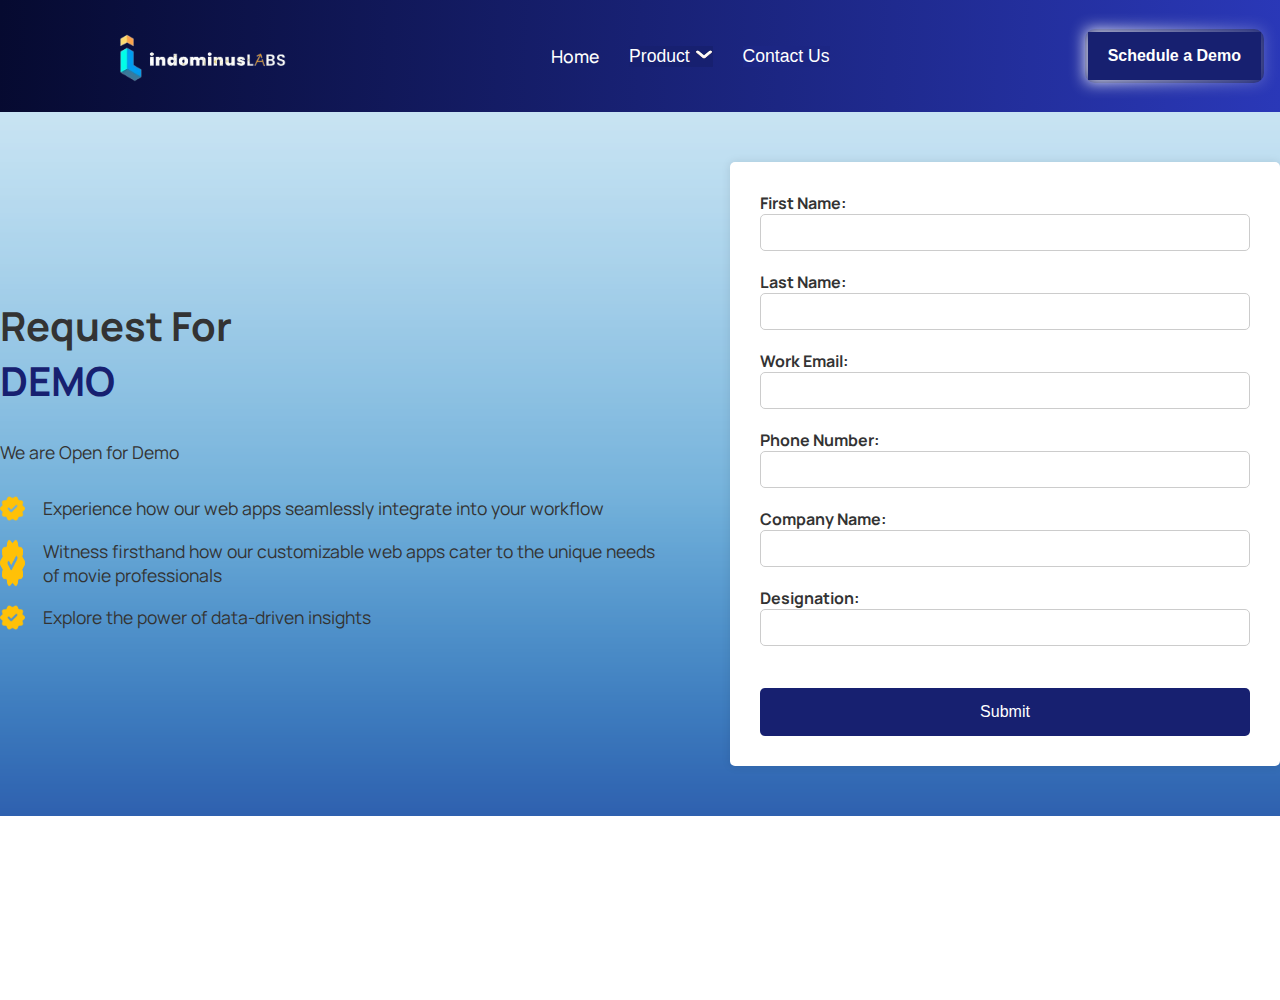
<file: components/demo.html>
<!DOCTYPE html>
<html lang="en">
<head>
    <meta charset="UTF-8">
    <meta name="viewport" content="width=device-width, initial-scale=1.0">
    <link rel="stylesheet" href="demo.css">
    <script src="../script.js"></script>
    <title>Indominus Labs</title>
</head>
<body>
    <header class="header">
        <nav class="navbar">
            <div class="logo">
                <a href="#"><img src="../images/logo.png" alt=""></a>
            </div>

            <ul class="nav-links">
                <li class="nav-link">
                    <a class="home-anchor" href="../index.html">Home</a>
                </li>
                <li class="nav-link">
                    <div class="dropdown" data-dropdown>
                        <button class="nav-btn" data-dropdown-button>Product <img class="down-arrow" src="../images/down-chevron.png" alt=""></button>
                        <div class="dropdown-menu product-dropdown">
                            <div class="flex-dropdown">
                                <div class="flex-dropdown-sub">
                                    <img src="../images/film-slate.png" alt="">
                                    <a href="../product/product1.html">
                                        <h3>Flick <span class="predict">Analytics</span></h3> <br>
                                        <p>Movie Solutions</p>
                                    </a>
                                </div>
                            </div>
                            <div class="flex-dropdown">
                                <div class="flex-dropdown-sub">
                                    <img src="../images/builder.png" alt="">
                                    <a href="../product/product2.html">
                                        <h3>Site <span class="predict">Analytics</span></h3> <br>
                                        <p>Easy Data Management for Civil Engineers</p>
                                    </a>
                                </div>
                            </div>
                            <div class="flex-dropdown">
                                <div class="flex-dropdown-sub">
                                    <img src="../images/graduation-cap.png" alt="">
                                    <a href="../product/product3.html">
                                        <h3>Edu <span class="predict">Analytics</span></h3> <br>
                                        <p>Easy Data Management for Civil Engineers</p>
                                    </a>
                                </div>
                            </div>
                            <div class="flex-dropdown">
                                <div class="flex-dropdown-sub">
                                    <img src="../images/medical-symbol.png" alt="">
                                    <a href="../product/product4.html">
                                        <h3>Medical <span class="predict">Analytics</span></h3> <br>
                                        <p>Easy Data Management for Civil Engineers</p>
                                    </a>
                                </div>
                            </div>
                            
                        </div>
                    </div>
                </li>
                <!-- <li class="nav-link">
                    <div class="dropdown" data-dropdown>
                        <button class="nav-btn" data-dropdown-button>Solutions <img class="down-arrow" src="../images/down-chevron.png" alt=""></button>
                        <div class="dropdown-menu solutions-dropdown">
                            <div class="flex-dropdown">
                                <div class="product-flexdown">
                                    <a href="../Solutions/site-analytics.html">
                                        <img src="../images/helmet.png" alt="">
                                        <h3>Civil Engineers <span class="predict">Analytics</span></h3>
                                    </a>
                                </div>
                            </div>
                            <div class="flex-dropdown">
                                <div class="product-flexdown">
                                    <a href="../Solutions/health-analytics.html">
                                        <img src="../images/stethoscope.png" alt="">
                                        <h3>Medical/Doctor <span class="predict">Analytics</span></h3>
                                    </a>
                                </div>
                            </div>
                            <div class="flex-dropdown">
                                <div class="product-flexdown">
                                    <a href="../Solutions/movie-analytics.html">
                                        <img src="../images/cinema.png" alt="">
                                        <h3>Movie <span class="predict">Analytics</span></h3>
                                    </a>
                                </div>
                            </div>
                            <div class="flex-dropdown">
                                <div class="product-flexdown">
                                    <a href="../Solutions/education-analytics.html">
                                        <img src="../images/reading.png" alt="">
                                        <h3>Education <span class="predict">Analytics</span></h3>
                                    </a>
                                </div>
                            </div>
                        </div>
                    </div>
                </li> -->
                <li class="nav-link">
                    <div class="dropdown" data-dropdown>
                        <button class="nav-btn nav-btn-resource" data-dropdown-button>Contact Us</button>
                        <div class="dropdown-menu resource-dropdown">
                            <div class="flex-dropdown resource-flex">
                                <div class="contact-main">
                                    <div class="contact-left">
                                        <h1>Indominus Labs</h1>
                                        <p>Empowering Professionals, Transforming Industries: <br> Where Innovation Meets Expertise in Healthcare, Education, and Beyond.</p>
                                    </div>
                                    <div class="contact-right">
                                        <h3>Contact Us</h3>
                                        <div>
                                            <p>VIT-AP Incubation Center, Amaravati,
                                                    Andhara Pradesh</p>
                                                    <br>
                                            <p>Phone: +91 83918 95855 
                                                    <br> <br>
                                                    Email: mailtofindominuslabs@gmail.com</p>
                                        </div>
                                    </div>
                                </div>
                                <!-- <div>
                                    <img src="../images/favicon.png" alt="">
                                </div> -->
                            </div>
                        </div>
                    </div>
                </li>
                
            </ul> 

            <button class="schedule-btn schedule-btn-navbar">Schedule a Demo</button>

            <div class="hamburger">
                <span class="bar"></span>
                <span class="bar"></span>
                <span class="bar"></span>
            </div>

        </nav>
    </header>

    <section>
        <div class="cyber-second">
            <div class="cyber-second-right">
                <div>
                    <h3>Request For <br> <span> DEMO</span></h3>
                </div>
                <p> We are Open for Demo </p>
                <div class="intro-ticks">
                    <div class="ticks">
                        <img src="../images/verify.png" alt="vtick">
                        <p class="second-tick-txt">Experience how our web apps seamlessly integrate into your workflow</p>
                    </div>
                    <div class="ticks">
                        <img src="../images/verify.png" alt="vtick">
                        <p class="second-tick-txt">Witness firsthand how our customizable web apps cater to the unique needs of movie professionals</p>
                    </div>
                    <div class="ticks">
                        <img src="../images/verify.png" alt="vtick">
                        <p class="second-tick-txt"> Explore the power of data-driven insights</p>
                    </div>
                </div>

            </div>
            <div class="darkweb-form">
                <form action="/submit" method="POST">
                    <div class="request-form-name">
                        <div>
                            <label for="first-name">First Name:</label>
                            <input type="text" id="first-name" name="first-name" required>
                        </div>
                        <div>
                            <label for="last-name">Last Name:</label>
                            <input type="text" id="last-name" name="last-name" required>
                        </div>
                    </div>
                   
                    <div>
                        <label for="work-email">Work Email:</label>
                        <input type="email" id="work-email" name="work-email" required>
                    </div>
                    <div>
                        <label for="phone-number">Phone Number:</label>
                        <input type="tel" id="phone-number" name="phone-number" required>
                    </div>
                    <div>
                        <label for="company-name">Company Name:</label>
                        <input type="text" id="company-name" name="company-name" required>
                    </div>
                    <div>
                        <label for="designation">Designation:</label>
                        <input type="text" id="designation" name="designation" required>
                    </div>
                    <!-- reCAPTCHA checkbox -->
                    <div class="g-recaptcha" data-sitekey="YOUR_RECAPTCHA_SITE_KEY"></div>
                    <br>
                    <button type="submit">Submit</button>
                </form>
            </div>
        </div>
    </section>
    
</body>
</html>
</file>
<file: components/demo.css>
@import url('https://fonts.googleapis.com/css2?family=Manrope:wght@400;500;600;700;800&display=swap');


:root {
    --bg-color: #FFFF;
    --text-main: #333333;
    --button-txt: #F5F5DC;
    --orange: #172070;
    --green: #084B83;
}

section {
    background: url(../images/demo-img.png);
}

* {
    box-sizing: border-box;
    margin: 0;
    padding: 0;
}

.main-svg {
    animation: ibrahimmain 3s linear infinite;
    transform-origin: bottom;
    transform-box: fill-box;
}

.ibrahim-main {
    animation: ibrahimmain 3s linear infinite;
    transform-origin: bottom;
    transform-box: fill-box;
}

@keyframes ibrahimmain {
    from {
        transform: scaleX(0);
        transform-origin: left;
    }
    to {
        transform: scaleX(1);
        transform-origin: left;
    }
}

.ibrahim {
    animation: ibrahim 3s linear infinite;
    transform-origin: bottom;
    transform-box: fill-box;
}

@keyframes ibrahim {
    from {
        translate: 0 0.3rem;
        scale: .9;
    }
    to {
        translate: 0 -0.3rem;
        scale: 1;
    }
}


body {
    font-family: 'Manrope', sans-serif;
    background: var(--bg-color);
    color: var(--text-main);
}

.navbar {
    display: flex;
    justify-content: space-between;
    background: linear-gradient(92.47deg, #060A30, #2a38b8);
    padding: 1rem;
    align-items: center;
}

.logo {
    margin-left: 90px;
}

.logo img {
    width: 190px;
    height: 80px;
    border-radius: 10px;

}

.logo a {
    color: var(--text-main);
    text-decoration: none;
    font-size: 1.2rem;
    display: flex;
    align-items: center;
}

.logo span {
    font-weight: 800;
}

.nav-links {
    display: flex;
    align-items: center;
    justify-content: center;
    gap: 30px;
}

.nav-links li {
    list-style: none;
}

.home-anchor {
    font-weight: 500;
    font-size: 1.1rem;
    text-decoration: none;
    color: #fff;
}

.home-anchor:hover {
    color: #b3b3b8;
}

.nav-btn {
    background: #172070;
    border: none;
    color: #fff;
    font-weight: 500;
    font-size: 1.1rem;
}

.nav-btn-resource {
    background: #1C2684;
}

.nav-btn-solutions {
    background: #1A237C;
}
.dropdown {
    position: relative;
}

.dropdown-menu {
    display: flex;
    flex-direction: column;
    width: 400px;
    gap: 1.5rem;
    position: absolute;
    right: 0;
    top: calc(100% + .5rem);
    background-color: var(--bg-color);
    padding: .75rem;
    border-radius: .5rem;
    box-shadow: 0 2px 15px 0 rgba(0, 0, 0, .3);
    opacity: 0;
    pointer-events: none;
    transform: translateY(-10px);
    transition: opacity 150ms ease-in-out, transform 150ms ease-in-out;
}

.dropdown.active > .nav-btn + .dropdown-menu {
    opacity: 1;
    transform: translateY(0);
    pointer-events: auto;
}

.dropdown.active > .nav-btn,
.nav-btn:hover {
    color: #b3b3b8;
} 

.flex-dropdown {
    display: flex;
    flex-direction: column;
    flex-wrap: nowrap;
    padding: .5rem;
    gap: .5rem;
    border-radius: .25rem;
    width: 100%;
    
}
.flex-dropdown:hover {
    background: #E4F2F1;
    color: var(--text-main);
}

.flex-dropdown a {
    text-decoration: none;
    color: var(--text-main);
    display: grid;
    /* justify-content: space-around; */
    grid-template-columns: repeat(2,max-content);
    align-items: center;
}

.product-flexdown a {
    gap: 1.5rem;
}

.flex-dropdown a img {
    width: 30px;
    height: 30px;
}

.flex-dropdown a h3 {
    /* margin-left: 10px; */
    font-size: 1rem;
    font-weight: 600;
}

.flex-dropdown a p {
    font-size: .75rem;
    font-weight: 200;
}

.flex-dropdown-sub img {
    width: 30px;
    height: 30px;

}

.flex-dropdown-sub {
    display: grid;
    grid-template-columns: repeat(2,max-content);
    gap: 1.2rem;
}

.flex-dropdown-sub a h3 {
    display: block;

   
}


.res-dropdown {
    width: 100%;
    display: block;
}

.resource-dropdown {
    display: flex;
    /* grid-template-columns: repeat(2, max-content); */
    padding: 2rem;
    /* width: fit-content; */
    left: -990%;
    /* overflow-x: hidden; */
    top: 65px;
    /* border: 1px solid #000; */
    gap: 5rem;
    width: calc(100vw - 17px);
    height: 100vh;
    box-shadow: none;
    border-radius: 0;
    z-index: 2;
    background: url(../images/contact-bg.png);

}

.contact-main {
    display: flex;
    flex-direction: column;
    gap: 5.5rem;
    color: #fff;
    /* align-items: center; */
    /* justify-content: center; */
}

.down-arrow {
    width: 18px;
    height: 15px;
    color: #fff;
}

.resource-flex {
    display: flex;
    gap: 2rem;
    z-index: 2;
}

.resource-flex:hover {
    background: none !important;
}

.contact-left {
    display: flex;
    flex-direction: column;
    gap: 2rem;
}

.contact-left h1 {
    display: flex;
    flex-direction: column;
    gap: 2rem;
    font-size: 3rem;
    color: var(--orange);
}

.contact-left p {
    font-size: 1.3rem !important;
}

.contact-right {
    display: flex;
    flex-direction: column;
    gap: 2rem;
}

.contact-right h3 {
    font-size: 2.5rem !important;
    color: #060A30;
}

.contact-right p {
    font-size: 1.3rem !important;
}


.down-arrow {
    width: 18px;
    height: 15px;
    color: #fff;
}

/* .resource-dropdown {
    display: grid;
    grid-template-columns: repeat(2, max-content);
    padding: 2rem;
    width: fit-content;
    left: -500%;
    gap: 5rem;
} */

.grid-component-head {
    color: var(--orange);
    font-size: 1rem;
    font-weight: 500;
}


/* Hamburger */
.hamburger {
    display: none;
    cursor: pointer;
}

.bar {
    display: block;
    width: 25px;
    height: 3px;
    margin: 5px auto;
    -webkit-transition: all 0.3s ease-in-out;
    transition: all 0.3s ease-in-out;
    background-color: var(--text-main);
}


.schedule-btn {
    background: var(--orange);
    color: var(--button-txt);
    padding: 15px 20px;
    border: 3px solid var(--orange);
    border-radius: 10px;
    font-size: 1rem;
    font-weight: 550;
}

.schedule-btn:hover {
    background-color: var(--bg-color);
    color: var(--text-main);
    border: 3px solid var(--orange);
    cursor: pointer;
}

.learn-more-btn {
    background: var(--bg-color);
    color: var(--green);
    padding: 15px 20px;
    border: 1px solid var(--green);
    border-radius: 10px;
    font-size: 1rem;
    font-weight: 550;
}

.learn-more-btn:hover {
    border:1px solid var(--green);
    border-bottom: 3px solid var(--green);
    cursor: pointer;
    background-color: var(--orange);
    color: #fff;
}

.gradient-hero {
    font-size: 1.1rem;
    /* background: linear-gradient(92.47deg, #FF66B3, #f6f16a); 
    background-clip: text;
    -webkit-background-clip: text;
    color: transparent; */
    color: var(--orange);
    display: inline-block;
    font-weight: 600;
}



.main-card2 {
    display: flex;
    align-items: center;
    justify-content: center;

}

.hero {
    display: flex;
    flex-direction: column;
    align-items: center;
    justify-content: center;
    padding: 3rem;
}

.hero-head {
    text-align: center;
    font-size: 2.4rem;
    color: var(--green);
    font-weight: 900;
}



.predict {
    /* background: linear-gradient(to right, #FF66B3, #ddc701); 
    background-clip: text;
    -webkit-background-clip: text;
    color: transparent; */
    color: var(--orange);
    display: inline-block;

}

.predict:hover {
    /* background: linear-gradient(to left, #FF66B3, #f6f16a); 
    background-clip: text;
    -webkit-background-clip: text;
    color: transparent; */
    color: #172070;
    display: inline-block;
}


form {
    width: 550px;
    margin: 50px auto;
    background: #fff;
    padding: 30px;
    border-radius: 5px;
    box-shadow: 0 0 10px rgba(0, 0, 0, 0.1);
}

form div {
    margin-bottom: 20px;
}

label {
    display: block;
    font-weight: bold;
}

input[type="text"],
input[type="email"],
input[type="tel"] {
    width: 100%;
    padding: 10px;
    border: 1px solid #ccc;
    border-radius: 5px;
    box-sizing: border-box;
}

button[type="submit"] {
    background-color: #172070;
    color: white;
    padding: 15px 20px;
    border: none;
    border-radius: 5px;
    cursor: pointer;
    font-size: 16px;
    width: 100%;
}

button[type="submit"]:hover {
    background-color: #1f2daf;
}

/* reCAPTCHA styling */
.g-recaptcha {
    margin-bottom: 20px;
}


.cyber-second {
    display: flex;
    justify-content: center;
    /* align-items: center; */
    gap: 3.5rem;

}

.cyber-second-right h3 {
    font-size: 2.5rem;
    font-weight: 700;

}

.cyber-second-right {
    display: flex;
    flex-direction: column;
    gap: 2rem;

}

.cyber-second-right p {
    font-size: 1.1rem;

}


.cyber-second-right h3 span {
    color: var(--orange);
}

.second-cyber-ticks {
    font-weight: 700;
    font-size: 1.2rem;
}

.intro-ticks {
    display: flex;
    flex-direction: column;
    gap: 1.1rem;

}

.ticks {
    display: flex;
    gap: 1.1rem;
}

.ticks img {
    width: 25px;


}

.cyber-second {
    display: flex;
    justify-content: center;
    align-items: center;
    gap: 3.5rem;

}

.cyber-second-right h3 {
    font-size: 2.5rem;
    font-weight: 700;

}

.cyber-second-right {
    display: flex;
    flex-direction: column;
    gap: 2rem;

}

.cyber-second-right p {
    font-size: 1.1rem;

}


.cyber-second-right h3 span {
    color: var(--orange);
}

.second-cyber-ticks {
    font-weight: 700;
    font-size: 1.2rem;
}

::-webkit-scrollbar {
    width: 10px;
}

::-webkit-scrollbar-track {
    background-color: #ffffff42;
    border-radius: 10px;
}

::-webkit-scrollbar-thumb {
    background-color: #172070;
    border-radius: 10px;
    
}


.schedule-btn-navbar {
    background: #172070;
    color: #fff;
    cursor: pointer;
    z-index: 0;
    user-select: none;
    -webkit-user-select: none;
    position: relative;
    touch-action: manipulation;
}

.schedule-btn-navbar:before {
    content: "";
    background: linear-gradient(90deg, #fff,transparent, transparent, #fff);
    position: absolute;
    top: -2px;
    left: -2px;
    background-size: 400%;
    z-index: -1;
    filter: blur(8px);
    width: calc(100% + 4px);
    height: calc(100% + 4px);
    animation: glowing-button 20s linear infinite;
    transition: opacity 0.3s ease-in-out;
}

@keyframes glowing-button {
    0% {
        background-position: 0 0;
    }
    100% {
        background-position: 400% 0;
    }
}

.schedule-btn-navbar:after {
    z-index: -1;
    content: "";
    position: absolute;
    width: 100%;
    height: 100%;
    background: #172070;
    left: 0;
    top: 0;

}

.second-tick-txt {
    font-weight: 1.5rem;
}
</file>
